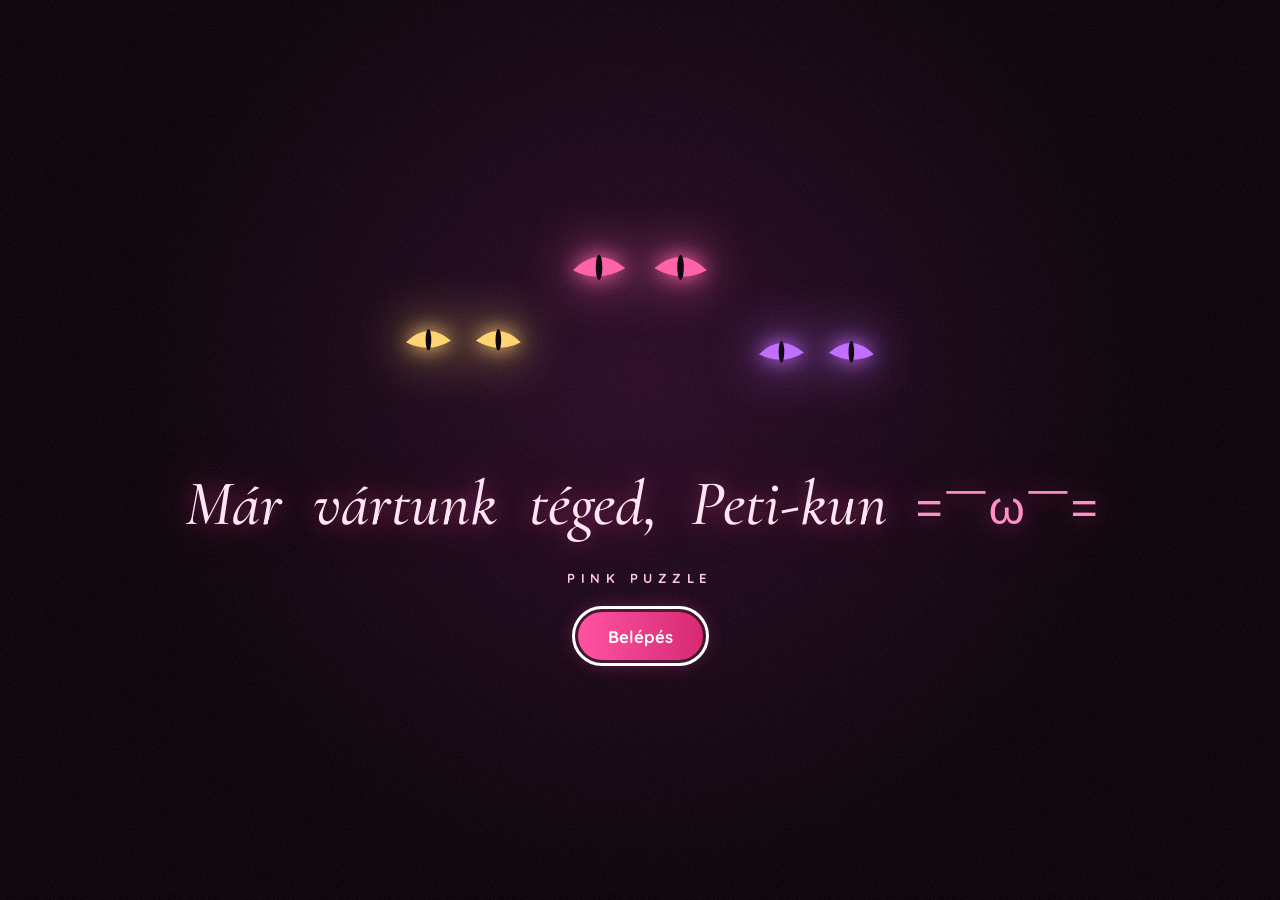
<file: index.html>
<!doctype html>
<html lang="hu">
<head>
  <meta charset="utf-8">
  <meta name="viewport" content="width=device-width, initial-scale=1">
  <title>Pink Puzzle</title>
  <link rel="preconnect" href="https://fonts.googleapis.com">
  <link rel="preconnect" href="https://fonts.gstatic.com" crossorigin>
  <link rel="stylesheet" href="https://fonts.googleapis.com/css2?family=Cormorant+Garamond:ital,wght@0,500;1,500&family=Pacifico&family=Quicksand:wght@500;700&display=swap">
  <link rel="stylesheet" href="style.css">
</head>
<body>
  <div class="stage" id="stage" hidden>
    <div class="world" id="world" aria-hidden="true"></div>
    <div class="darkness" id="darkness" aria-hidden="true"></div>
    <div class="sky" id="sky" aria-hidden="true"></div>
    <div class="cast" id="cast" aria-hidden="true"></div>
    <div class="scrim" aria-hidden="true"></div>
    <div class="vignette" aria-hidden="true"></div>

    <header class="bar bar-top">
      <p class="chapter-label" id="chapter-label"></p>
      <div class="progress" id="progress" role="img"></div>
      <div class="controls">
        <button class="control" id="sound" type="button"></button>
      </div>
    </header>
    <div class="bar bar-bottom" aria-hidden="true"></div>

    <main class="dialog" id="dialog">
      <p class="speaker" id="speaker" hidden></p>
      <p class="line" id="line" aria-hidden="true"><span id="line-shown"></span><span class="line-rest" id="line-rest"></span></p>
      <span class="next" id="next" aria-hidden="true" hidden>♥︎</span>
      <p class="sr-only" id="live" role="status" aria-live="polite"></p>

      <div class="puzzle" id="puzzle" hidden>
        <div class="hint" id="hint" hidden>
          <span class="hint-label" id="hint-label"></span>
          <p class="hint-text" id="hint-text"></p>
        </div>
        <form class="answer-form" id="form" autocomplete="off">
          <input class="answer" id="answer" type="text" autocapitalize="off" autocorrect="off" spellcheck="false">
          <button class="btn" id="submit" type="submit"></button>
        </form>
      </div>
    </main>

    <section class="win" id="win" hidden>
      <h2 class="win-title" id="win-title"></h2>
      <p class="win-text" id="win-text"></p>
      <button class="btn" id="restart" type="button"></button>
    </section>

    <div class="flash" id="flash" aria-hidden="true"></div>
    <div class="confetti" id="confetti" aria-hidden="true"></div>
  </div>

  <div class="curtain" id="curtain" aria-hidden="true">
    <p class="curtain-number" id="curtain-number"></p>
    <p class="curtain-title" id="curtain-title"></p>
  </div>

  <section class="welcome" id="welcome">
    <div class="welcome-eyes" id="welcome-eyes" aria-hidden="true"></div>
    <h1 class="welcome-text" id="welcome-text"></h1>
    <p class="welcome-title" id="title"></p>
    <div class="welcome-actions">
      <button class="btn" id="enter" type="button"></button>
      <button class="btn btn-soft" id="resume" type="button" hidden></button>
    </div>
  </section>

  <div class="grain" aria-hidden="true"></div>

  <script src="art.js"></script>
  <script src="levels.js"></script>
  <script src="game.js"></script>
</body>
</html>
</file>
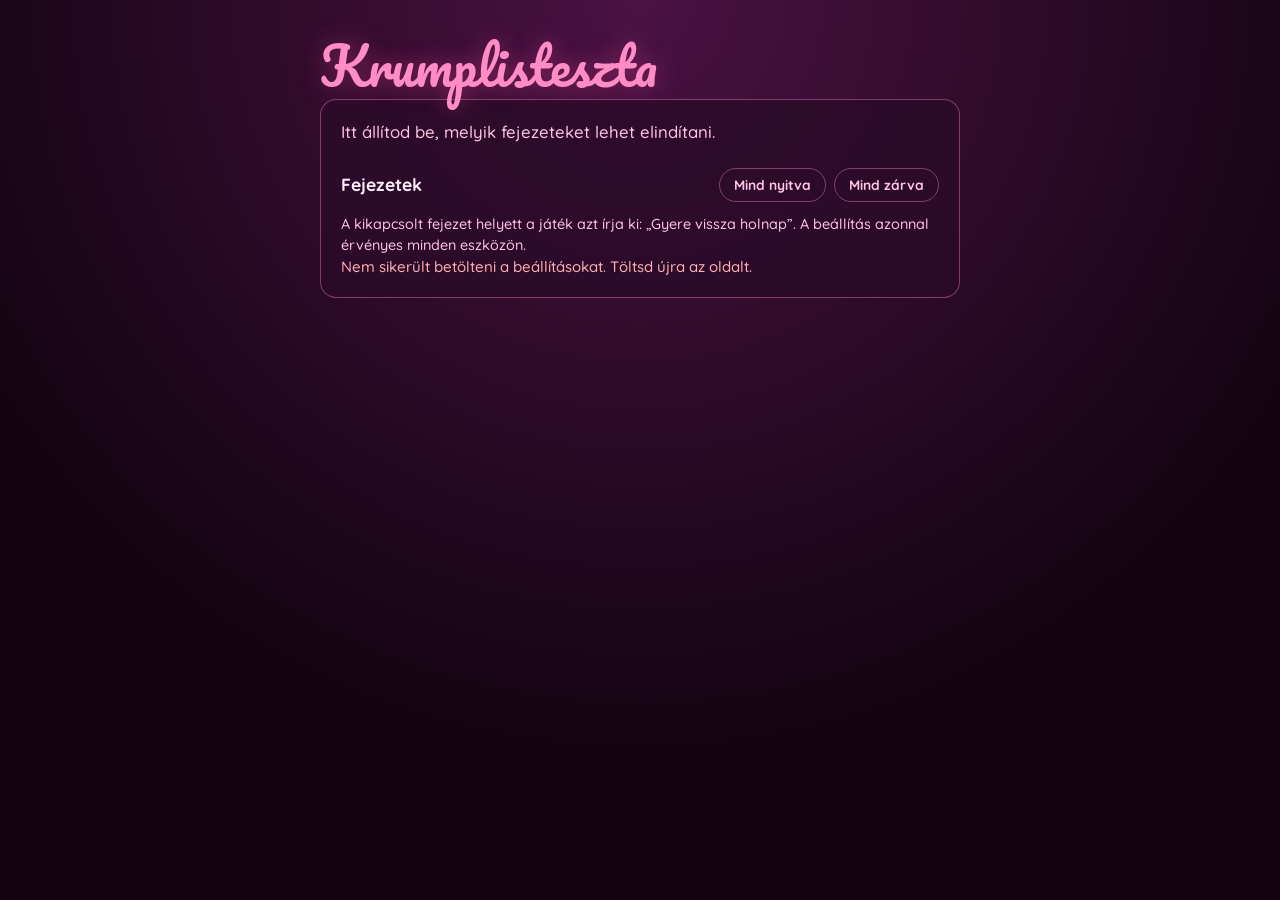
<file: krumplisteszta.html>
<!doctype html>
<html lang="hu">
<head>
  <meta charset="utf-8">
  <meta name="viewport" content="width=device-width, initial-scale=1">
  <meta name="robots" content="noindex">
  <title>Krumplisteszta</title>
  <link rel="preconnect" href="https://fonts.googleapis.com">
  <link rel="preconnect" href="https://fonts.gstatic.com" crossorigin>
  <link rel="stylesheet" href="https://fonts.googleapis.com/css2?family=Pacifico&family=Quicksand:wght@500;700&display=swap">
  <link rel="stylesheet" href="krumplisteszta.css">
</head>
<body>
  <main class="panel">
    <h1 class="title">Krumplisteszta</h1>

    <section class="block" id="admin" aria-labelledby="levels-title">
      <p class="lead">Itt állítod be, melyik fejezeteket lehet elindítani.</p>
      <div class="block-head">
        <h2 class="block-title" id="levels-title">Fejezetek</h2>
        <div class="quick">
          <button class="ghost" id="open-all" type="button">Mind nyitva</button>
          <button class="ghost" id="lock-all" type="button">Mind zárva</button>
        </div>
      </div>
      <ul class="levels" id="levels"></ul>
      <p class="note">A kikapcsolt fejezet helyett a játék azt írja ki: „Gyere vissza holnap”. A beállítás azonnal érvényes minden eszközön.</p>
      <p class="status bad" id="status" role="status" aria-live="polite"></p>
    </section>
  </main>

  <script src="levels.js"></script>
  <script src="krumplisteszta.js"></script>
</body>
</html>
</file>
<file: style.css>
/* A színeket itt a legegyszerűbb átírni. */
:root {
  --night: #0b0209;
  --panel: rgba(30, 7, 30, 0.84);
  --panel-line: rgba(255, 140, 198, 0.55);
  --text: #ffeef8;
  --text-soft: #ffc4e2;
  --accent: #ff4f9f;
  --accent-2: #d6246f;
  --soft: rgba(255, 140, 198, 0.12);
  --line: #ff8cc6;
  --glow: rgba(255, 79, 159, 0.45);
  --title-font: "Pacifico", "Segoe Script", cursive;
  --story-font: "Cormorant Garamond", Georgia, "Times New Roman", serif;
  --body-font: "Quicksand", "Segoe UI", system-ui, sans-serif;
  --kaomoji-font: "Yu Gothic", "Hiragino Sans", "Noto Sans CJK JP", "MS Gothic", sans-serif;
  --bar: clamp(38px, 7.5vh, 66px);
  --sprite-h: min(112vh, 172vw);
}

* { box-sizing: border-box; }
[hidden] { display: none !important; }

html, body { height: 100%; }

body {
  margin: 0;
  overflow: hidden;
  color: var(--text);
  background: var(--night);
  font-family: var(--body-font);
  font-weight: 500;
}

.sr-only {
  position: absolute;
  width: 1px;
  height: 1px;
  overflow: hidden;
  clip-path: inset(50%);
  white-space: nowrap;
}

/* Filmszemcse a kép fölött */
.grain {
  position: fixed;
  inset: -50%;
  z-index: 60;
  pointer-events: none;
  opacity: 0.07;
  background-image: url("data:image/svg+xml,%3Csvg xmlns='http://www.w3.org/2000/svg' width='220' height='220'%3E%3Cfilter id='n'%3E%3CfeTurbulence type='fractalNoise' baseFrequency='0.85' numOctaves='2' stitchTiles='stitch'/%3E%3CfeColorMatrix values='0 0 0 0 1 0 0 0 0 1 0 0 0 0 1 0 0 0 1.1 -0.2'/%3E%3C/filter%3E%3Crect width='220' height='220' filter='url(%23n)'/%3E%3C/svg%3E");
  animation: grain 0.9s steps(5) infinite;
}

@keyframes grain {
  20% { transform: translate(-3%, 2%); }
  40% { transform: translate(2%, -4%); }
  60% { transform: translate(-2%, -2%); }
  80% { transform: translate(4%, 3%); }
}

/* Üdvözlő képernyő */
.welcome {
  position: fixed;
  inset: 0;
  z-index: 30;
  display: flex;
  flex-direction: column;
  align-items: center;
  justify-content: center;
  padding: 24px 16px;
  overflow-y: auto;
  text-align: center;
  background: radial-gradient(circle at 50% 42%, #2a0a26, var(--night) 62%);
  transition: opacity 0.7s ease;
}
.welcome.leaving { opacity: 0; pointer-events: none; }

.welcome-eyes {
  position: relative;
  width: min(520px, 88vw);
  height: clamp(110px, 22vh, 190px);
  margin-bottom: clamp(14px, 4vh, 36px);
}

.dark-eyes {
  position: absolute;
  width: var(--w);
  left: var(--x);
  top: var(--y);
  overflow: visible;
  filter: drop-shadow(0 0 10px var(--eye)) drop-shadow(0 0 26px var(--eye));
  transform-origin: 50% 50%;
  opacity: 0;
  animation: eyes-open 0.9s ease var(--at) forwards, eyes-blink 6s ease calc(var(--at) + 1.2s) infinite;
}

@keyframes eyes-open {
  from { opacity: 0; transform: scaleY(0.05); }
  to { opacity: 1; transform: scaleY(1); }
}

@keyframes eyes-blink {
  0%, 92%, 100% { transform: scaleY(1); }
  95% { transform: scaleY(0.06); }
}

.welcome-text {
  max-width: 18em;
  margin: 0;
  font-family: var(--story-font);
  font-size: clamp(2rem, 6.2vw, 4rem);
  font-style: italic;
  font-weight: 500;
  line-height: 1.2;
  color: #ffe4f2;
  text-shadow: 0 0 22px var(--glow), 0 0 60px var(--glow);
}

.welcome-word {
  display: inline-block;
  margin: 0 0.13em;
  opacity: 0;
  animation: word-in 1.2s ease var(--at) forwards;
}

.welcome-word.kaomoji {
  font-family: var(--kaomoji-font);
  font-style: normal;
  font-size: 0.72em;
  color: var(--line);
  white-space: nowrap;
}

@keyframes word-in {
  from { opacity: 0; transform: translateY(0.3em); filter: blur(8px); }
  to { opacity: 1; transform: none; filter: blur(0); }
}

.welcome-title {
  margin: clamp(14px, 3.5vh, 28px) 0 clamp(14px, 3.5vh, 26px);
  color: var(--text-soft);
  font-size: 0.82rem;
  font-weight: 700;
  letter-spacing: 0.42em;
  text-transform: uppercase;
  opacity: 0;
  animation: fade-in 1.4s ease 4.6s forwards;
}

.welcome-actions {
  display: flex;
  flex-wrap: wrap;
  justify-content: center;
  gap: 12px;
  opacity: 0;
  animation: fade-in 1.4s ease 5s forwards;
}

@keyframes fade-in { to { opacity: 1; } }

/* A színpad egy macskaszem résén át nyílik ki. */
.stage {
  position: fixed;
  top: var(--view-top, 0);
  left: 0;
  right: 0;
  height: var(--view-height, 100%);
  z-index: 40;
  overflow: hidden;
  background: var(--night);
  -webkit-tap-highlight-color: transparent;
  touch-action: manipulation;
  -webkit-user-select: none;
  user-select: none;
}

.stage input {
  -webkit-user-select: text;
  user-select: text;
}

/* Amíg nyitva a telefon billentyűzete, csak a párbeszéd számít. */
.stage.keyboard .bar { display: none; }
.stage.keyboard .dialog {
  bottom: 6px;
  max-height: calc(100% - 12px);
  padding-top: 14px;
  padding-bottom: 12px;
}
.stage.keyboard .line { min-height: 0; }
.stage.keyboard .hint { margin: 10px 0 8px; padding: 12px 12px 6px; }
.stage.keyboard .puzzle { margin-top: 6px; }

.stage.opening { animation: slit-open 2.2s cubic-bezier(0.7, 0, 0.2, 1) forwards; }

@keyframes slit-open {
  0% { clip-path: ellipse(0% 0% at 50% 50%); }
  28% { clip-path: ellipse(0.8% 62% at 50% 50%); }
  100% { clip-path: ellipse(130% 130% at 50% 50%); }
}

.stage.shake { animation: shake 0.45s ease; }

@keyframes shake {
  20% { transform: translateX(-12px) rotate(-0.5deg); }
  40% { transform: translateX(10px) rotate(0.5deg); }
  60% { transform: translateX(-6px); }
  80% { transform: translateX(4px); }
}

/* Helyszín */
.world { position: absolute; inset: 0; z-index: 0; overflow: hidden; }

.scene {
  position: absolute;
  inset: 0;
  opacity: 0;
  transition: opacity 1.6s ease;
  animation: push-in 46s ease-in-out infinite alternate;
}
.scene.shown { opacity: 1; }

@keyframes push-in {
  from { transform: scale(1.03); }
  to { transform: scale(1.13) translateY(-1.2%); }
}

.backdrop { position: absolute; inset: 0; }

.layer {
  position: absolute;
  inset: -4%;
  width: 108%;
  height: 108%;
  transform: translate(calc(var(--px, 0) * var(--d) * 20px), calc(var(--py, 0) * var(--d) * 10px));
  transition: transform 0.9s cubic-bezier(0.2, 0.7, 0.3, 1);
}
.layer.near { filter: blur(3px); }

.star { animation: twinkle 5s ease-in-out infinite; }
@keyframes twinkle { 50% { opacity: 0.2; } }

.halo { animation: breathe 7s ease-in-out infinite; transform-box: fill-box; transform-origin: center; }
@keyframes breathe { 50% { opacity: 0.68; transform: scale(1.05); } }

.lantern-glow { animation: flicker 3.4s ease-in-out infinite; }
@keyframes flicker {
  30% { opacity: 0.72; }
  36% { opacity: 0.95; }
  62% { opacity: 0.8; }
}

.cloud { animation: cloud-drift 40s ease-in-out infinite alternate; }
@keyframes cloud-drift { to { transform: translateX(70px); } }

.spin { animation: spin 70s linear infinite; transform-box: fill-box; transform-origin: center; }
.spin-back { animation-direction: reverse; animation-duration: 44s; }
@keyframes spin { to { transform: rotate(360deg); } }

.lock-open { animation: lock-pulse 1.6s ease-in-out infinite; }
@keyframes lock-pulse { 50% { opacity: 0.35; } }

.drift { animation: drift-up 16s ease-in-out infinite alternate; }
@keyframes drift-up { to { transform: translateY(-60px); } }

.darkness {
  position: absolute;
  inset: 0;
  z-index: 1;
  background: #050104;
  opacity: 0;
  pointer-events: none;
  transition: opacity 2.6s ease;
}
.darkness.on { opacity: 0.965; }

/* Lebegő szívek és szirmok */
.sky, .confetti {
  position: absolute;
  inset: 0;
  overflow: hidden;
  pointer-events: none;
}
.sky { z-index: 2; }
.confetti { z-index: 9; }

.float {
  position: absolute;
  top: 0;
  left: var(--x);
  color: var(--line);
  font-size: var(--size);
  opacity: var(--alpha);
  text-shadow: 0 0 12px var(--glow);
  animation: rise var(--time) linear var(--delay) infinite;
}

@keyframes rise {
  from { transform: translateY(110vh) rotate(-18deg); }
  50% { transform: translateY(45vh) translateX(26px) rotate(14deg); }
  to { transform: translateY(-15vh) rotate(-18deg); }
}

.petal {
  position: absolute;
  top: 0;
  left: var(--x);
  width: var(--size);
  height: calc(var(--size) * 0.72);
  opacity: var(--alpha);
  background: linear-gradient(135deg, #ffe0ef, #ff8cc6);
  border-radius: 80% 8% 80% 8%;
  animation: fall var(--time) linear var(--delay) infinite;
}

@keyframes fall {
  from { transform: translateY(-10vh) translateX(0) rotate(0deg) rotateX(0deg); }
  50% { transform: translateY(50vh) translateX(-9vw) rotate(190deg) rotateX(180deg); }
  to { transform: translateY(112vh) translateX(-3vw) rotate(380deg) rotateX(360deg); }
}

.bit {
  position: absolute;
  top: 45%;
  left: 50%;
  color: var(--tone);
  font-size: var(--size);
  text-shadow: 0 0 8px rgba(255, 255, 255, 0.8);
  animation: burst 1.3s cubic-bezier(0.15, 0.7, 0.35, 1) forwards;
}

@keyframes burst {
  from { transform: translate(-50%, -50%) scale(0.3); opacity: 1; }
  75% { opacity: 1; }
  to { transform: translate(calc(-50% + var(--dx)), calc(-50% + var(--dy))) rotate(var(--spin)) scale(1); opacity: 0; }
}

/* Szereplők */
.cast { position: absolute; inset: 0; z-index: 3; pointer-events: none; }

.sprite {
  position: absolute;
  top: calc(var(--bar) + 1vh);
  left: var(--slot, 50%);
  width: calc(var(--sprite-h) * 0.585);
  height: var(--sprite-h);
  opacity: 0;
  transform: translate(-50%, 18px) scale(0.97);
  transform-origin: 50% 30%;
  transition: left 0.9s cubic-bezier(0.3, 0.7, 0.3, 1), opacity 0.8s ease, transform 0.6s ease;
}
.sprite.on { opacity: 1; transform: translate(-50%, 8px) scale(0.97); }
.sprite.speaking { z-index: 2; transform: translate(-50%, 0) scale(1); }

.sprite svg {
  position: absolute;
  inset: 0;
  width: 100%;
  height: 100%;
  overflow: visible;
}

.girl {
  filter: brightness(0.68) saturate(0.95);
  transition: filter 0.6s ease;
}
.sprite.speaking .girl { filter: none; }
.sprite.night .girl { filter: brightness(0.05) saturate(0.2); }

.night-eyes {
  opacity: 0;
  transition: opacity 0.8s ease;
}
.sprite.night .night-eyes { opacity: 1; }

.night-eye {
  transform-origin: 240px 224px;
  animation: blink 5.8s linear var(--blink, 0s) infinite;
  filter: drop-shadow(0 0 7px currentColor);
}

.eyes {
  transform-origin: 240px 224px;
  animation: blink 5.8s linear var(--blink, 0s) infinite;
}

@keyframes blink {
  0%, 94%, 100% { transform: scaleY(1); }
  96%, 97% { transform: scaleY(0.06); }
}

.tail {
  transform-origin: 330px 650px;
  animation: tail 4.6s ease-in-out var(--blink, 0s) infinite;
}

@keyframes tail {
  0%, 100% { transform: rotate(-5deg); }
  50% { transform: rotate(7deg); }
}

.ear { transform-origin: 196px 110px; }
.ear-left { animation: ear 7s ease-in-out var(--blink, 0s) infinite; }
.ear-right { animation: ear 9s ease-in-out var(--blink, 0s) infinite; }

@keyframes ear {
  0%, 90%, 100% { transform: rotate(0); }
  92% { transform: rotate(-9deg); }
  94% { transform: rotate(3deg); }
  96% { transform: rotate(-5deg); }
}

/* Sötétítés és keret */
.scrim {
  position: absolute;
  inset: auto 0 0;
  z-index: 4;
  height: 52%;
  pointer-events: none;
  background: linear-gradient(transparent, rgba(11, 2, 9, 0.62) 42%, rgba(11, 2, 9, 0.9));
}

.vignette {
  position: absolute;
  inset: 0;
  z-index: 5;
  pointer-events: none;
  background: radial-gradient(ellipse at 50% 42%, transparent 48%, rgba(11, 2, 9, 0.68) 100%);
}

.bar {
  position: absolute;
  z-index: 6;
  left: 0;
  right: 0;
  height: var(--bar);
  background: #060105;
  transition: transform 1.4s cubic-bezier(0.7, 0, 0.2, 1);
}
.bar-top {
  top: 0;
  display: grid;
  grid-template-columns: 1fr auto 1fr;
  align-items: center;
  gap: 12px;
  padding: 0 16px;
}
.bar-bottom { bottom: 0; }

.chapter-label {
  margin: 0;
  overflow: hidden;
  color: var(--text-soft);
  font-family: var(--story-font);
  font-size: 1.05rem;
  font-style: italic;
  white-space: nowrap;
  text-overflow: ellipsis;
}

/* Haladásjelző */
.progress {
  display: flex;
  justify-content: center;
  gap: 6px;
  font-size: 1.1rem;
  line-height: 1;
}

.pip { color: rgba(255, 196, 226, 0.26); }
.pip.done { color: var(--accent); text-shadow: 0 0 8px var(--glow); }
.pip.now { color: var(--line); animation: beat 1.1s ease-in-out infinite; }

@keyframes beat {
  50% { transform: scale(1.3); }
}

.controls {
  display: flex;
  justify-content: flex-end;
  gap: 6px;
}

.control {
  min-height: 30px;
  padding: 3px 12px;
  color: var(--text-soft);
  font: inherit;
  font-size: 0.8rem;
  font-weight: 700;
  white-space: nowrap;
  background: transparent;
  border: 1px solid rgba(255, 140, 198, 0.38);
  border-radius: 999px;
  cursor: pointer;
  transition: color 0.2s, border-color 0.2s, background 0.2s;
}
.control:hover { color: #fff; background: var(--soft); border-color: var(--line); }
.control:focus-visible { outline: 2px solid var(--line); outline-offset: 2px; }

/* Párbeszéd */
.dialog {
  position: absolute;
  z-index: 7;
  left: 50%;
  bottom: calc(var(--bar) * 0.42);
  width: min(920px, calc(100% - 32px));
  max-height: calc(100% - var(--bar) * 2);
  padding: 26px clamp(18px, 3vw, 34px) 18px;
  overflow-y: auto;
  background: var(--panel);
  border: 1px solid var(--panel-line);
  border-radius: 18px;
  box-shadow: 0 0 40px var(--glow), inset 0 0 34px rgba(255, 79, 159, 0.1);
  -webkit-backdrop-filter: blur(10px);
  backdrop-filter: blur(10px);
  transform: translateX(-50%);
  cursor: pointer;
  transition: background 0.5s ease, border-color 0.5s ease, box-shadow 0.5s ease;
}
.dialog.asking { cursor: default; }

.dialog.narration {
  padding-top: 18px;
  text-align: center;
  background: transparent;
  border-color: transparent;
  box-shadow: none;
  -webkit-backdrop-filter: none;
  backdrop-filter: none;
}

.speaker {
  width: fit-content;
  margin: -6px 0 6px;
  font-family: var(--title-font);
  font-size: clamp(1.25rem, 2.6vw, 1.6rem);
  line-height: 1.3;
  color: var(--tone, var(--line));
  text-shadow: 0 0 14px var(--glow);
}

.line {
  min-height: 3em;
  margin: 0;
  color: var(--text);
  font-size: clamp(1.02rem, 2.1vw, 1.28rem);
  line-height: 1.5;
  overflow-wrap: anywhere;
}
.line-rest { visibility: hidden; }

.dialog.narration .line {
  min-height: 2.4em;
  font-family: var(--story-font);
  font-size: clamp(1.3rem, 3vw, 1.85rem);
  font-style: italic;
  line-height: 1.3;
  text-shadow: 0 2px 14px #000, 0 0 30px rgba(11, 2, 9, 0.9);
}

.next {
  position: absolute;
  right: 18px;
  bottom: 10px;
  color: var(--line);
  animation: beat 1.1s ease-in-out infinite;
}

/* Rejtvény */
.puzzle { margin-top: 12px; }

.hint {
  position: relative;
  margin: 12px 0 14px;
  padding: 14px 16px 10px;
  background: var(--soft);
  border: 1px dashed var(--line);
  border-radius: 12px;
}

.hint-label {
  position: absolute;
  top: -11px;
  left: 16px;
  padding: 1px 12px;
  color: #fff;
  font-size: 0.78rem;
  font-weight: 700;
  white-space: nowrap;
  background: linear-gradient(90deg, var(--accent), var(--accent-2));
  border-radius: 999px;
}
.hint-label::before { content: "\2726\FE0E\00A0"; }
.hint-label::after { content: "\00A0\2726\FE0E"; }

.hint-text {
  margin: 0;
  color: var(--text);
  font-size: 1.04rem;
  line-height: 1.4;
  overflow-wrap: anywhere;
}

.answer-form {
  display: flex;
  gap: 10px;
}

.answer {
  flex: 1;
  min-width: 0;
  min-height: 48px;
  padding: 10px 18px;
  color: var(--text);
  font: inherit;
  font-size: 1.05rem;
  font-weight: 700;
  background: rgba(255, 255, 255, 0.07);
  border: 1px solid var(--line);
  border-radius: 999px;
  outline: none;
  transition: border-color 0.2s, box-shadow 0.2s, background 0.2s;
}
.answer::placeholder { color: var(--text-soft); font-weight: 500; opacity: 0.75; }
.answer:focus { background: rgba(255, 255, 255, 0.12); box-shadow: 0 0 0 3px var(--glow); }

.btn {
  position: relative;
  min-height: 48px;
  padding: 10px 30px;
  overflow: hidden;
  color: #fff;
  font: inherit;
  font-size: 1.05rem;
  font-weight: 700;
  background: linear-gradient(90deg, var(--accent), var(--accent-2));
  border: 0;
  border-radius: 999px;
  box-shadow: 0 0 22px var(--glow);
  cursor: pointer;
  transition: transform 0.15s, box-shadow 0.15s, filter 0.15s;
}
.btn::after {
  content: "";
  position: absolute;
  top: 0;
  bottom: 0;
  left: -60%;
  width: 40%;
  background: linear-gradient(90deg, transparent, rgba(255, 255, 255, 0.5), transparent);
  transform: skewX(-20deg);
}
.btn:hover { transform: translateY(-2px); box-shadow: 0 0 32px var(--glow); }
.btn:hover::after { left: 120%; transition: left 0.7s ease; }
.btn:active { transform: translateY(1px); }
.btn:disabled { filter: saturate(0.6); cursor: default; transform: none; }
.btn:focus-visible { outline: 3px solid #fff; outline-offset: 3px; }

.btn-soft {
  color: var(--text-soft);
  background: transparent;
  border: 1px solid var(--line);
  box-shadow: none;
}
.btn-soft:hover { color: #fff; background: var(--soft); }

/* Győzelem */
.win {
  position: absolute;
  z-index: 7;
  left: 50%;
  bottom: calc(var(--bar) * 0.42);
  width: min(560px, calc(100% - 32px));
  padding: 26px 24px 28px;
  text-align: center;
  background: var(--panel);
  border: 1px solid var(--panel-line);
  border-radius: 18px;
  box-shadow: 0 0 50px var(--glow);
  transform: translateX(-50%);
  animation: fade-in-up 1s ease;
}

@keyframes fade-in-up {
  from { opacity: 0; transform: translate(-50%, 16px); }
}

.win-title {
  margin: 0 0 6px;
  font-family: var(--title-font);
  font-size: 2rem;
  font-weight: 400;
  color: var(--line);
}
.win-text { margin: 0 0 18px; font-size: 1.08rem; line-height: 1.45; overflow-wrap: anywhere; }

/* Áttűnések */
.flash {
  position: absolute;
  inset: 0;
  z-index: 8;
  background: #fff0f8;
  opacity: 0;
  pointer-events: none;
}
.flash.go { animation: flash 1.1s ease-out; }

@keyframes flash {
  0% { opacity: 0; }
  12% { opacity: 0.95; }
  100% { opacity: 0; }
}

.curtain {
  position: fixed;
  inset: 0;
  z-index: 50;
  display: flex;
  flex-direction: column;
  align-items: center;
  justify-content: center;
  gap: 8px;
  padding: 16px;
  text-align: center;
  background: var(--night);
  opacity: 0;
  pointer-events: none;
  transition: opacity 0.9s ease;
}
.curtain.on { opacity: 1; pointer-events: auto; }

.curtain-number {
  margin: 0;
  color: var(--line);
  font-size: 0.85rem;
  font-weight: 700;
  letter-spacing: 0.42em;
  text-transform: uppercase;
}

.curtain-title {
  margin: 0;
  font-family: var(--story-font);
  font-size: clamp(2.2rem, 7vw, 4.4rem);
  font-style: italic;
  color: #ffe4f2;
  text-shadow: 0 0 24px var(--glow), 0 0 70px var(--glow);
}

.curtain-number:empty, .curtain-title:empty { display: none; }

.curtain.on .curtain-number, .curtain.on .curtain-title {
  animation: word-in 1.1s ease 0.25s backwards;
}

@media (max-width: 720px) {
  :root { --sprite-h: min(104vh, 200vw); }
  .bar-top { grid-template-columns: auto 1fr; padding: 0 12px; }
  .chapter-label { display: none; }
  .progress { justify-content: flex-start; font-size: 1rem; }
  .btn { padding-inline: 22px; }
  /* Keskeny kijelzőn a beszélő középre áll, különben levágódna a feje. */
  .cast:not(.everyone) .sprite.speaking { left: 50%; }
  /* A homályosítás telefonon lassú, és itt alig látszik. */
  .layer.near { filter: none; }
  .dialog, .win {
    background: rgba(30, 7, 30, 0.93);
    -webkit-backdrop-filter: none;
    backdrop-filter: none;
  }
  .dialog.narration { background: transparent; }
}

@media (max-width: 520px) {
  .answer-form { flex-direction: column; }
}

@media (max-height: 520px) {
  .welcome { justify-content: flex-start; padding-top: 12px; padding-bottom: 12px; }
  .welcome-eyes { height: 70px; flex: none; margin-bottom: 6px; }
  .welcome-text { font-size: clamp(1.5rem, 8vh, 2.4rem); }
  .welcome-title { margin: 8px 0; }
  .dialog { padding-top: 16px; padding-bottom: 12px; }
  .line { min-height: 0; }
  .hint { margin-top: 6px; margin-bottom: 8px; padding: 10px 12px 6px; }
  .puzzle { margin-top: 6px; }
}

/* Csökkentett mozgásnál a finom animációk megmaradnak, csak a nagy mozgások maradnak el. */
@media (prefers-reduced-motion: reduce) {
  .grain, .scene, .stage.shake { animation: none; }
  .stage.opening { animation: stage-fade 1.2s ease; }
  .layer { transition: none; transform: none; }
}

@keyframes stage-fade {
  from { opacity: 0; }
}
</file>
<file: krumplisteszta.css>
:root {
  --night: #12030f;
  --panel: rgba(44, 11, 42, 0.86);
  --panel-line: rgba(255, 140, 198, 0.4);
  --text: #ffeef8;
  --text-soft: #ffc4e2;
  --accent: #ff4f9f;
  --accent-2: #d6246f;
  --line: #ff8cc6;
  --glow: rgba(255, 79, 159, 0.4);
  --bad: #ffb0b0;
  --title-font: "Pacifico", "Segoe Script", cursive;
  --body-font: "Quicksand", "Segoe UI", system-ui, sans-serif;
}

* { box-sizing: border-box; }
[hidden] { display: none !important; }

body {
  min-height: 100vh;
  margin: 0;
  padding: 32px 16px;
  color: var(--text);
  background: radial-gradient(circle at 50% 0%, #4a1244, var(--night) 70%) fixed;
  background-color: var(--night);
  font-family: var(--body-font);
  font-weight: 500;
  line-height: 1.45;
}

a { color: var(--line); }

.sr-only {
  position: absolute;
  width: 1px;
  height: 1px;
  overflow: hidden;
  clip-path: inset(50%);
  white-space: nowrap;
}

.panel {
  max-width: 640px;
  margin: 0 auto;
}

.title {
  margin: 0;
  font-family: var(--title-font);
  font-size: clamp(2.2rem, 9vw, 3.2rem);
  font-weight: 400;
  line-height: 1.3;
  color: var(--line);
  text-shadow: 0 0 24px var(--glow);
}

.lead {
  margin: 4px 0 24px;
  color: var(--text-soft);
  font-size: 1.05rem;
}

.block {
  margin-bottom: 20px;
  padding: 20px;
  background: var(--panel);
  border: 1px solid var(--panel-line);
  border-radius: 16px;
}

.block-head {
  display: flex;
  flex-wrap: wrap;
  align-items: center;
  justify-content: space-between;
  gap: 10px;
  margin-bottom: 12px;
}

.block-title {
  margin: 0;
  font-size: 1.1rem;
  font-weight: 700;
}

.quick { display: flex; gap: 8px; }

.levels {
  margin: 0;
  padding: 0;
  list-style: none;
}

.level {
  display: flex;
  align-items: center;
  gap: 12px;
  padding: 11px 2px;
  border-top: 1px solid rgba(255, 140, 198, 0.16);
  cursor: pointer;
}

.level-number {
  flex: none;
  width: 2.4em;
  color: var(--line);
  font-weight: 700;
}

.level-name {
  flex: 1;
  min-width: 0;
  overflow-wrap: anywhere;
}

.level-state {
  flex: none;
  width: 3.6em;
  color: var(--text-soft);
  font-size: 0.86rem;
  text-align: right;
}
.level.is-locked .level-name, .level.is-locked .level-number { opacity: 0.55; }

/* Kapcsoló */
.switch {
  position: relative;
  flex: none;
  width: 44px;
  height: 24px;
  margin: 0;
  appearance: none;
  background: rgba(255, 255, 255, 0.14);
  border-radius: 999px;
  cursor: pointer;
  transition: background 0.2s;
}
.switch::after {
  content: "";
  position: absolute;
  top: 3px;
  left: 3px;
  width: 18px;
  height: 18px;
  background: #fff;
  border-radius: 50%;
  transition: transform 0.2s;
}
.switch:checked { background: var(--accent); }
.switch:checked::after { transform: translateX(20px); }
.switch:focus-visible { outline: 2px solid #fff; outline-offset: 2px; }

.note {
  margin: 12px 0 0;
  color: var(--text-soft);
  font-size: 0.9rem;
}

.ghost {
  font: inherit;
  font-weight: 700;
  border-radius: 999px;
  cursor: pointer;
}

.ghost:focus-visible { outline: 2px solid #fff; outline-offset: 2px; }

.ghost {
  min-height: 34px;
  padding: 4px 14px;
  color: var(--text-soft);
  font-size: 0.86rem;
  background: transparent;
  border: 1px solid var(--panel-line);
}
.ghost:hover { color: #fff; border-color: var(--line); }

.status {
  flex: 1;
  min-width: 200px;
  margin: 0;
  font-size: 0.94rem;
}
.status.bad { color: var(--bad); }

#admin .lead { margin-top: 0; }
</file>
